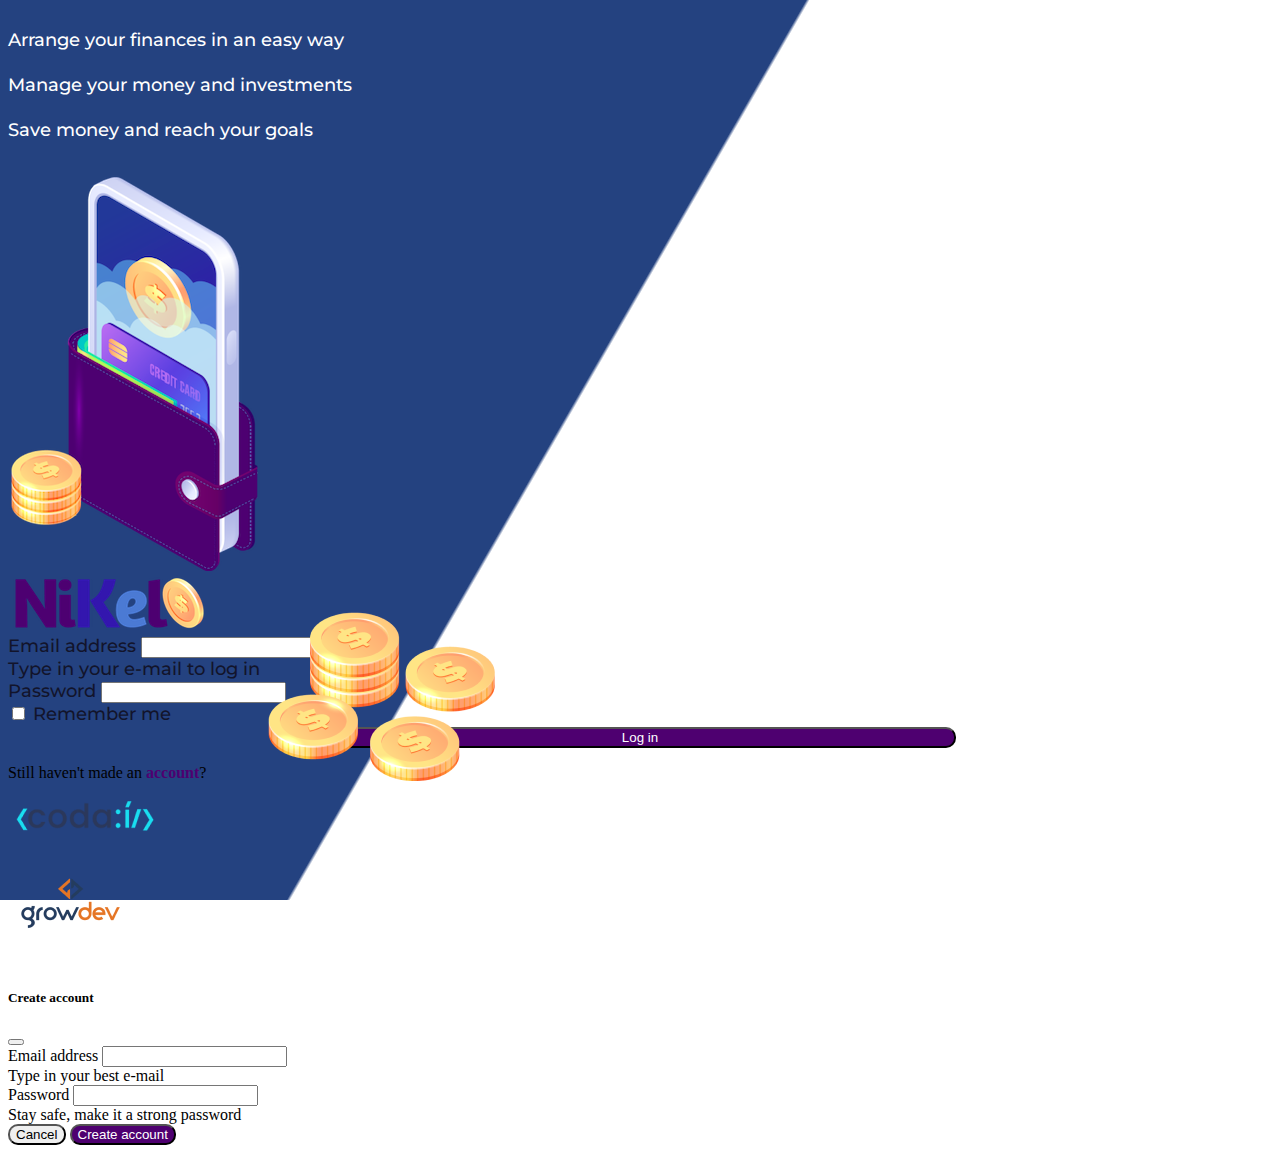
<file: public/index.html>
<!DOCTYPE html>

<html lang="en-US">
  <head>
    <meta charset="utf-8" />
    <meta http-equiv="X-UA-Compatible" content="IE=edge" />
    <title>Nikel</title>
    <meta name="description" content="" />
    <meta name="viewport" content="width=device-width, initial-scale=1" />
    <link
      href="https://cdn.jsdelivr.net/npm/bootstrap@5.1.3/dist/css/bootstrap.min.css"
      rel="stylesheet"
      integrity="sha384-1BmE4kWBq78iYhFldvKuhfTAU6auU8tT94WrHftjDbrCEXSU1oBoqyl2QvZ6jIW3"
      crossorigin="anonymous"
    />
    <style>
      @import url("https://fonts.googleapis.com/css2?family=Montserrat:wght@500&display=swap");
    </style>
    <link rel="stylesheet" href="css/styles.css" />
  </head>
  <body id="login">
    <main>
      <div class="container">
        <div class="row vh-100">
          <div class="col d-flex justify-content-center my-5 flex-column">
            <div>
              <!-- just one paragraph with breakpoints -->
              <div>
                <p class="login-text">
                  Arrange your finances in an easy way <br />
                  Manage your money and investments <br />
                  Save money and reach your goals <br />
                </p>
              </div>
              <div class="text-center">
                <img
                  class="img-fluid"
                  src="assets/images/pocket.png"
                  alt="Picture of a wallet wrapped around a credit card & a phone with a coin on its display"
                  srcset=""
                />
                <img
                  class="img-fluid d-none d-lg-inline coins"
                  src="assets/images/coins.png"
                  alt="Picture of neatly arranged coins"
                  srcset=""
                />
              </div>
            </div>
          </div>
          <div class="col d-flex justify-content-center my-5 flex-column">
            <div class="container">
              <!-- tried to fiddle with padding at first -->
              <div class="row p-3">
                <div class="col">
                  <div class="text-center">
                    <img
                      class="img-fluid"
                      src="assets/images/nikel-logo.png"
                      alt="Nikel Logo"
                      srcset=""
                    />
                  </div>
                  <div class="row mt-5">
                    <div class="col">
                      <form id="login-form" class="login-form">
                        <div class="mb-3">
                          <label for="email-input" class="form-label"
                            >Email address</label
                          >
                          <input
                            type="email"
                            class="form-control"
                            id="email-input"
                            aria-describedby="emailHelp"
                          />
                          <div id="emailHelp" class="form-text">
                            Type in your e-mail to log in
                          </div>
                        </div>
                        <div class="mb-3">
                          <label for="password-input" class="form-label"
                            >Password</label
                          >
                          <input
                            type="password"
                            class="form-control"
                            id="password-input"
                          />
                        </div>
                        <div class="mb-3 form-check">
                          <input
                            type="checkbox"
                            class="form-check-input"
                            id="session-check"
                          />
                          <label class="form-check-label" for="session-check"
                            >Remember me</label
                          >
                        </div>
                        <button type="submit" class="btn login-button">
                          Log in
                        </button>
                      </form>
                    </div>
                  </div>
                  <div class="row">
                    <div class="col">
                      <p
                        id="account-link"
                        class="text-center mt-2 form-text"
                        data-bs-toggle="modal"
                        data-bs-target="#registerModal"
                      >
                        Still haven't made an
                        <span
                          class="default-link"
                          data-bs-toggle="tooltip"
                          data-bs-placement="bottom"
                          title="Create account"
                          >account</span
                        >?
                      </p>
                    </div>
                  </div>
                  <div class="row p-1">
                    <div class="col">
                      <div class="text-center mt-5">
                        <img
                          src="assets/images/codai-logo.png"
                          alt=""
                          srcset=""
                        />
                      </div>
                    </div>
                  </div>
                  <div class="row p-1">
                    <div class="col">
                      <div class="text-center">
                        <img
                          src="assets/images/growdev-logo.png"
                          alt=""
                          srcset=""
                        />
                      </div>
                    </div>
                  </div>
                </div>
              </div>
            </div>
          </div>
        </div>
      </div>

      <!-- Modal -->
      <div
        class="modal fade"
        id="registerModal"
        tabindex="-1"
        aria-labelledby="exampleModalLabel"
        aria-hidden="true"
      >
        <div class="modal-dialog">
          <div class="modal-content">
            <div class="modal-header">
              <h5 class="modal-title" id="exampleModalLabel">Create account</h5>
              <button
                type="button"
                class="btn-close"
                data-bs-dismiss="modal"
                aria-label="Close"
              ></button>
            </div>
            <form id="create-acc-form">
              <div class="modal-body">
                <div class="mb-3">
                  <label for="create-email-input" class="form-label"
                    >Email address</label
                  >
                  <input
                    type="email"
                    class="form-control"
                    id="create-email-input"
                    aria-describedby="emailHelp"
                    required
                  />
                  <div id="emailHelp" class="form-text">
                    Type in your best e-mail
                  </div>
                </div>
                <div class="mb-3">
                  <label for="create-password-input" class="form-label"
                    >Password</label
                  >
                  <input
                    type="password"
                    class="form-control"
                    id="create-password-input"
                  />
                  <div id="emailHelp" class="form-text">
                    Stay safe, make it a strong password
                  </div>
                </div>
              </div>
              <div class="modal-footer">
                <button
                  type="button"
                  class="btn btn-secondary cancel-button"
                  data-bs-dismiss="modal"
                >
                  Cancel
                </button>
                <button type="submit" class="btn default-button">
                  Create account
                </button>
              </div>
            </form>
          </div>
        </div>
      </div>
    </main>

    <!--JS Bootstrap & Popper-->
    <script
      src="https://cdn.jsdelivr.net/npm/@popperjs/core@2.10.2/dist/umd/popper.min.js"
      integrity="sha384-7+zCNj/IqJ95wo16oMtfsKbZ9ccEh31eOz1HGyDuCQ6wgnyJNSYdrPa03rtR1zdB"
      crossorigin="anonymous"
    ></script>
    <script
      src="https://cdn.jsdelivr.net/npm/bootstrap@5.1.3/dist/js/bootstrap.min.js"
      integrity="sha384-QJHtvGhmr9XOIpI6YVutG+2QOK9T+ZnN4kzFN1RtK3zEFEIsxhlmWl5/YESvpZ13"
      crossorigin="anonymous"
    ></script>
    <script src="js/index.js"></script>
  </body>
</html>
</file>
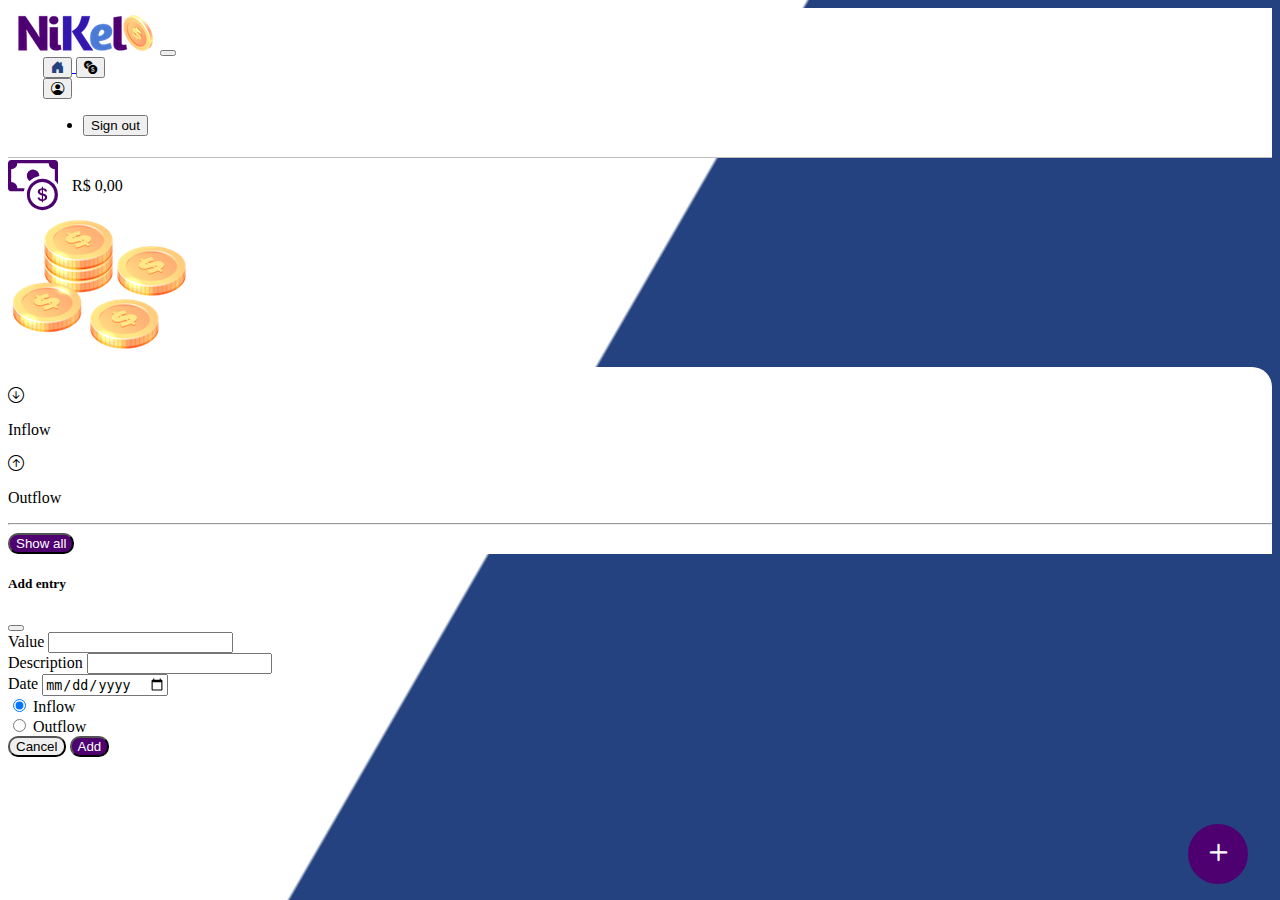
<file: public/home.html>
<!DOCTYPE html>

<html lang="en-US">
  <head>
    <meta charset="utf-8" />
    <meta http-equiv="X-UA-Compatible" content="IE=edge" />
    <title>Nikel - Home</title>
    <meta name="description" content="" />
    <meta name="viewport" content="width=device-width, initial-scale=1" />
    <link
      href="https://cdn.jsdelivr.net/npm/bootstrap@5.1.3/dist/css/bootstrap.min.css"
      rel="stylesheet"
      integrity="sha384-1BmE4kWBq78iYhFldvKuhfTAU6auU8tT94WrHftjDbrCEXSU1oBoqyl2QvZ6jIW3"
      crossorigin="anonymous"
    />
    <link
      rel="stylesheet"
      href="https://cdn.jsdelivr.net/npm/bootstrap-icons@1.8.1/font/bootstrap-icons.css"
    />
    <style>
      @import url("https://fonts.googleapis.com/css2?family=Montserrat:wght@500&display=swap");
    </style>
    <link rel="stylesheet" href="css/styles.css" />
  </head>
  <body id="app">
    <header class="nikel-navbar">
      <nav class="navbar navbar-expand navbar-light bg-white">
        <div class="container-fluid">
          <a class="navbar-brand" href="#"
            ><img src="assets/images/nikel-small-logo.png" alt="" srcset=""
          /></a>
          <button
            class="navbar-toggler"
            type="button"
            data-bs-toggle="collapse"
            data-bs-target="#navbarSupportedContent"
            aria-controls="navbarSupportedContent"
            aria-expanded="false"
            aria-label="Toggle navigation"
          >
            <span class="navbar-toggler-icon"></span>
          </button>
          <div
            class="collapse navbar-collapse justify-content-end"
            id="navbarSupportedContent"
          >
            <div class="d-flex menu">
              <a href="home.html">
                <button class="btn" type="button">
                  <i class="bi bi-house-door-fill color-secondary fs-4"> </i>
                </button>
              </a>
              <a href="transactions.html">
                <button class="btn" type="button">
                  <i class="bi bi-currency-exchange fs-4"> </i>
                </button>
              </a>
              <div class="dropdown">
                <button
                  class="btn"
                  type="button"
                  id="dropdownMenuButton1"
                  data-bs-toggle="dropdown"
                  aria-expanded="false"
                >
                  <i class="bi bi-person-circle fs-4"></i>
                </button>
                <ul
                  class="dropdown-menu logout"
                  aria-labelledby="dropdownMenuButton1"
                >
                  <li>
                    <button class="dropdown-item" id="button-logout">
                      Sign out
                    </button>
                  </li>
                </ul>
              </div>
            </div>
          </div>
        </div>
      </nav>
    </header>
    <main>
      <div class="container-lg">
        <div class="row">
          <div class="col d-flex mt-4 justify-content-start align-items-center">
            <i class="bi bi-cash-coin color-primary icon-detail"></i>
            <span class="fs-2" id="total">R$ 0,00</span>
          </div>
          <div class="col d-flex mt-4 justify-content-end">
            <div class="text-center">
              <img
                src="assets/images/coins-small.png"
                alt="Picture of coins"
                srcset=""
              />
            </div>
          </div>
        </div>
        <div class="row">
          <div class="col-12 info shadow-lg">
            <div class="container">
              <div class="row">
                <div class="col-6">
                  <span class="d-flex fs-4"
                    ><i class="bi bi-arrow-down-circle fs-4 align-middle"></i>
                    <p class="px-2">Inflow</p>
                  </span>
                </div>
                <div class="col-6">
                  <span class="d-flex fs-4">
                    <i class="bi bi-arrow-up-circle fs-4 align-middle"></i>
                    <p class="px-2">Outflow</p>
                  </span>
                </div>
                <div class="col-12 my-2"><hr /></div>
              </div>
              <div class="row">
                <div class="col-6">
                  <div class="container p-0" id="cash-in-list"></div>
                </div>
                <div class="col-6">
                  <div class="container p-0" id="cash-out-list"></div>
                </div>
                <div class="col-12">
                  <button
                    type="button"
                    class="btn mb-4 default-button"
                    id="transactions-button"
                  >
                    Show all
                  </button>
                </div>
              </div>
            </div>
          </div>
        </div>
      </div>
      <button
        class="btn float-button"
        data-bs-toggle="modal"
        data-bs-target="#transaction-modal"
      >
        <i class="bi bi-plus"></i>
      </button>
      <!-- Modal -->
      <div
        class="modal fade"
        id="transaction-modal"
        tabindex="-1"
        aria-labelledby="exampleModalLabel"
        aria-hidden="true"
      >
        <div class="modal-dialog">
          <div class="modal-content">
            <div class="modal-header">
              <h5 class="modal-title" id="exampleModalLabel">Add entry</h5>
              <button
                type="button"
                class="btn-close"
                data-bs-dismiss="modal"
                aria-label="Close"
              ></button>
            </div>
            <form id="transaction-form">
              <div class="modal-body">
                <div class="mb-3">
                  <label for="value-input" class="form-label">Value</label>
                  <input
                    type="number"
                    step="any"
                    class="form-control"
                    id="value-input"
                    aria-describedby="emailHelp"
                    required
                  />
                </div>
                <div class="mb-3">
                  <label for="description-input" class="form-label" required
                    >Description</label
                  >
                  <input
                    type="text"
                    class="form-control"
                    id="description-input"
                  />
                </div>
                <div class="mb-3">
                  <label for="date-input" class="form-label">Date</label>
                  <input
                    type="date"
                    class="form-control"
                    id="date-input"
                    required
                  />
                </div>
                <div class="mb-3">
                  <div class="form-check form-check-inline">
                    <input
                      class="form-check-input"
                      type="radio"
                      name="type-input"
                      id="inlineRadio1"
                      value="1"
                      checked
                    />
                    <label class="form-check-label" for="inlineRadio1"
                      >Inflow</label
                    >
                  </div>
                  <div class="form-check form-check-inline">
                    <input
                      class="form-check-input"
                      type="radio"
                      name="type-input"
                      id="inlineRadio2"
                      value="2"
                    />
                    <label class="form-check-label" for="inlineRadio2"
                      >Outflow</label
                    >
                  </div>
                </div>
              </div>
              <div class="modal-footer">
                <button
                  type="button"
                  class="btn btn-secondary cancel-button"
                  data-bs-dismiss="modal"
                >
                  Cancel
                </button>
                <button type="submit" class="btn default-button">Add</button>
              </div>
            </form>
          </div>
        </div>
      </div>
    </main>
    <!--JS Bootstrap & Popper-->
    <script
      src="https://cdn.jsdelivr.net/npm/bootstrap@5.1.3/dist/js/bootstrap.bundle.min.js"
      integrity="sha384-ka7Sk0Gln4gmtz2MlQnikT1wXgYsOg+OMhuP+IlRH9sENBO0LRn5q+8nbTov4+1p"
      crossorigin="anonymous"
    ></script>
    <script src="js/home.js"></script>
  </body>
</html>
</file>
<file: public/css/styles.css>
@import url("https://fonts.googleapis.com/css2?family=Montserrat:wght@500&display=swap");

/* the suggested background color was bothering me. the "e" of the nikel logo was blending in the background, so I've changed hues a bit */

#login {
  background: linear-gradient(120deg, #244280 44.8%, #ffffff 45%) no-repeat
    fixed;
}

#app {
  background: linear-gradient(120deg, #ffffff 44.8%, #244280 45%) no-repeat
    fixed;
}

.color-primary {
  color: #4e0070;
}

.color-secondary {
  color: #244280;
}

.icon-detail {
  font-size: 50px;
  margin-right: 10px;
  vertical-align: middle;
}

.nikel-navbar {
  border-bottom: 1px solid #bebcbc;
  padding: 5px;
  background-color: #ffffff;
}

.login-text {
  color: #ffffff;
  font-size: 18px;
  font-weight: 500;
  font-family: Montserrat, Verdana, Geneva, Tahoma, sans-serif;
  line-height: 2.5;
}

.login-form {
  color: #12142b;
  font-size: 18px;
  font-weight: 500;
  font-family: Montserrat, Verdana, Geneva, Tahoma, sans-serif;
}

.default-button {
  border-radius: 10px;
  background: #4e0070;
  color: #ffffff;
  transition: 1.5s;
}

.delete-button {
  background: none;
  border: none;
  color: #000000;
  transition: 0.5s;
}

.delete-button:hover {
  background: none;
  color: #4e0070;
}

.cancel-button {
  border-radius: 10px;
}

.float-button {
  border-radius: 100%;
  height: 60px;
  width: 60px;
  position: fixed;
  padding: 0 !important;
  bottom: 1rem;
  right: 2rem;
  font-size: 35px;
  background: #4e0070;
  color: #ffffff;
  border: 2px solid #4e0070;
  transition: 1s;
}

.float-button:hover {
  border: 2px solid #244280;
  color: #af8cbe;
  transform: scale(1.2);
}

.login-button {
  border-radius: 10px;
  background-color: #4e0070;
  color: #ffffff;
  width: 50%;
  margin: 0 25%;
  transition: 1.5s;
}

.login-button:hover,
.default-button:hover {
  background-color: #244280;
  color: #ffffff;
}

.coins {
  position: absolute;
  bottom: 100px;
}

.default-link {
  color: #4e0070;
  cursor: pointer;
  text-decoration: none;
  font-weight: 600;
}

.default-link:hover {
  color: #244280;
}

.info {
  background-color: #ffffff;
  border-radius: 20px 20px 0px 0px;
  padding: 20px 0px 0px 0px;
}

.logout {
  min-width: 2rem !important;
}

.menu {
  margin-right: 30px;
  margin-left: 30px;
}
</file>
